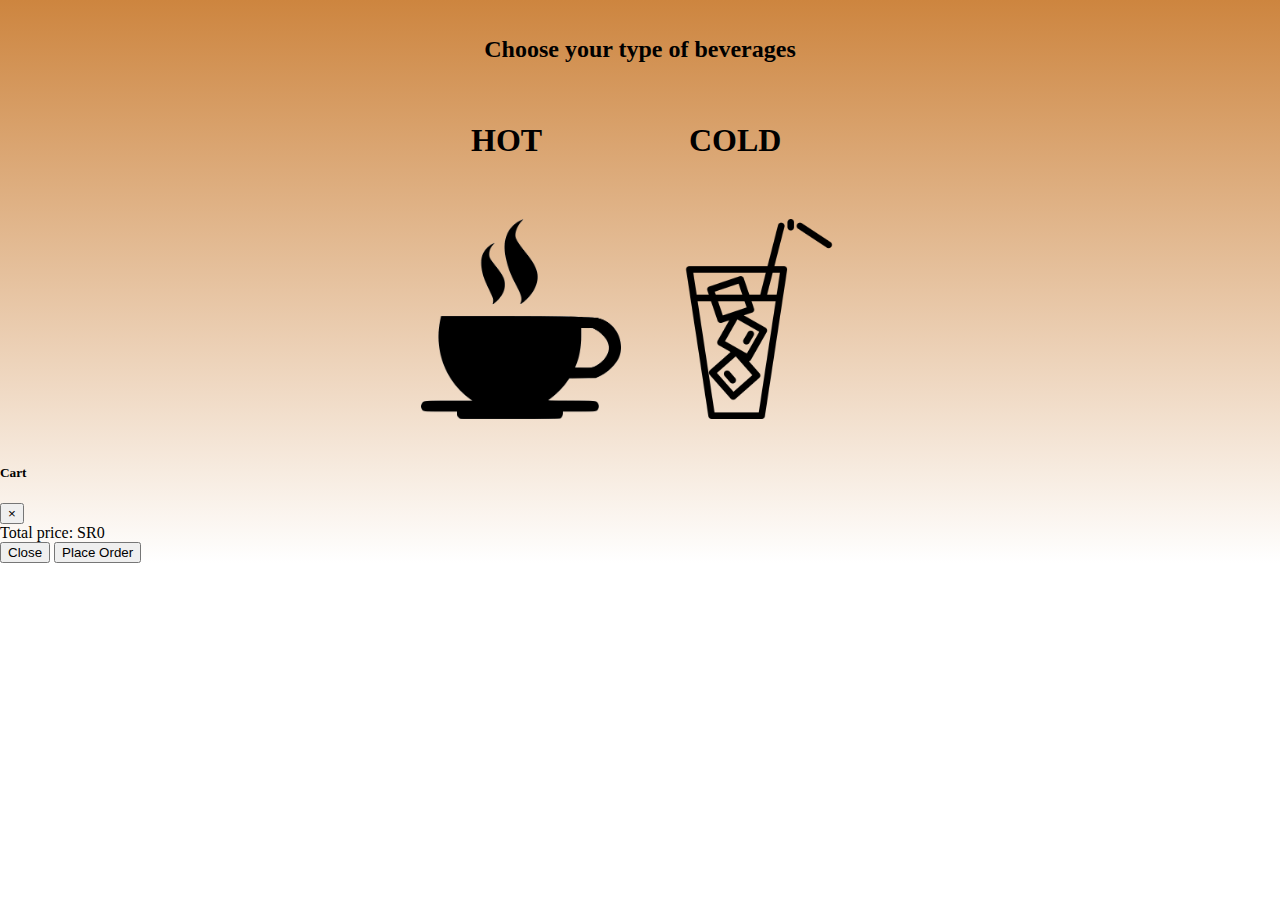
<file: index.html>
﻿<!DOCTYPE html>
<html lang="en" dir="ltr">
  <head>
    <meta charset="utf-8">
    <title>Coffee shop</title>
    <link type="text/css" rel="stylesheet" href="style.css">
      <link rel=stylesheet href="sweetalert/sweetalert.css" >
 <script src="https://code.jquery.com/jquery-3.3.1.js"
    integrity="sha256-2Kok7MbOyxpgUVvAk/HJ2jigOSYS2auK4Pfzbm7uH60="
    crossorigin="anonymous"></script>
        <script src="sweetalert/sweetalert.js"></script>
      <script src="jquery.js"></script>
  </head>
  <body>
    <div id="header"></div>
	
<!--Remaining section-->
<br /><br />
 <h2 style="margin:0 auto;">Choose your type of beverages</h2>
    <div class="form1">
      <br/>
   <table cellpadding="18px" style="margin:0 auto;">
     <tr>

       <td>
        <h1 style="margin-left:50px;">HOT</h1>
       </td>
       <td>
         <h1 style="margin-left:30px;">COLD</h1>
       </td>
       </tr>
     <tr>
      <td>
        <a href="hot.html">
        <img class="hot" border="0" alt="hot drink picture" src="img/hot.png" width="100" height="100">
        </a>
        <td>
         <a href="cold.html"><img class="cold" src="img/cold.png" height="200px"; width="200px;"></a>
          </td>
       </tr>
   </table>
 </div>
      
 <!-- Modal -->
<div class="modal fade" id="cart" tabindex="-1" role="dialog" aria-labelledby="exampleModalLabel" aria-hidden="true">
  <div class="modal-dialog modal-lg" role="document">
    <div class="modal-content">
      <div class="modal-header">
        <h5 class="modal-title" id="exampleModalLabel">Cart</h5>
        <button type="button" class="close" data-dismiss="modal" aria-label="Close">
          <span aria-hidden="true">&times;</span>
        </button>
      </div>
      <div class="modal-body">
        <table class="show-cart table">
          
        </table>
        <div>Total price: SR<span class="total-cart"></span></div>
      </div>
      <div class="modal-footer">
        <button type="button" class="btn btn-secondary" data-dismiss="modal">Close</button>
        <button class="clear-cart btn btn-primary">Place Order</button>
      </div>
    </div>
  </div>
</div>
<!-- partial -->
  <script src='https://cdnjs.cloudflare.com/ajax/libs/jquery/3.1.0/jquery.min.js'></script><script  src="./script.js"></script>
  </body>
</html>
</file>
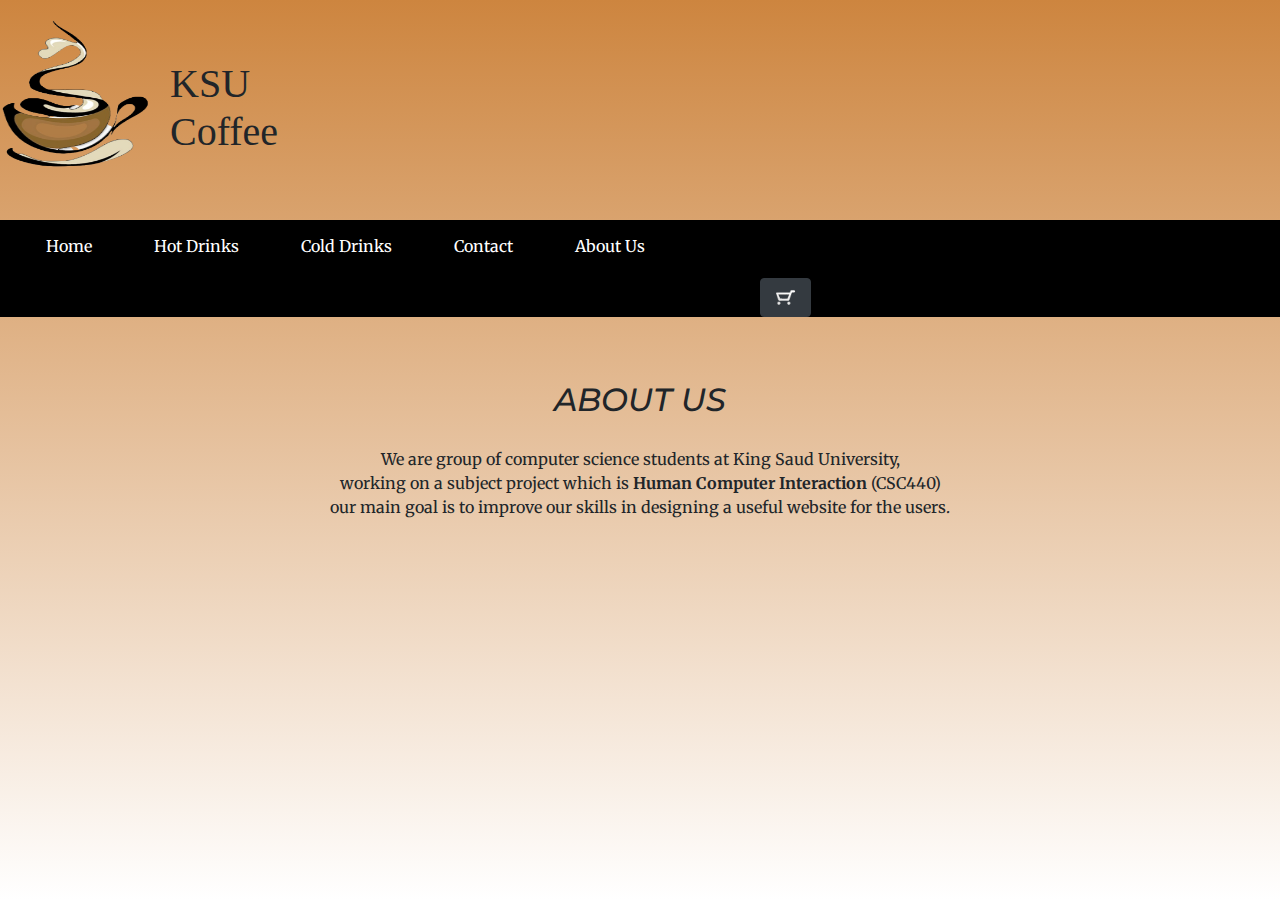
<file: about.html>
<!<!DOCTYPE html>
<html lang="en" dir="ltr">
  <head>
      <meta charset="utf-8">
   <title>About us</title>
      <link type="text/css" rel="stylesheet" href="style.css">
      <link rel=stylesheet href="sweetalert/sweetalert.css" >
   <script src="https://ajax.googleapis.com/ajax/libs/jquery/3.4.1/jquery.min.js"></script>
        <script src="sweetalert/sweetalert.js"></script>
         <script src="jquery.js"></script>
    </head>
    <body>
      <div id="header"></div>
        <!--Remaining section-->
    <br /><br />
     <h2 style="text-align:center"><i>ABOUT US</i></h2>
        <p style="text-align:center; padding-top: 20px;">
          We are group of computer science students at King Saud University,<br/>
          working on a subject project which is <b>Human Computer Interaction</b> (CSC440)<br>
          our main goal is to improve our skills in designing a useful website for the users.
          </p>
		  
		  <!-- Modal -->
<div class="modal fade" id="cart" tabindex="-1" role="dialog" aria-labelledby="exampleModalLabel" aria-hidden="true">
  <div class="modal-dialog modal-lg" role="document">
    <div class="modal-content">
      <div class="modal-header">
        <h5 class="modal-title" id="exampleModalLabel">Cart</h5>
        <button type="button" class="close" data-dismiss="modal" aria-label="Close">
          <span aria-hidden="true">&times;</span>
        </button>
      </div>
      <div class="modal-body">
        <table class="show-cart table">
          
        </table>
        <div>Total price: SR<span class="total-cart"></span></div>
      </div>
      <div class="modal-footer">
        <button type="button" class="btn btn-secondary" data-dismiss="modal">Close</button>
        <button class="clear-cart btn btn-primary">Place Order</button>
      </div>
    </div>
  </div>
</div>
<!-- partial -->
  <script src='https://cdnjs.cloudflare.com/ajax/libs/jquery/3.1.0/jquery.min.js'></script><script  src="./script.js"></script>

      </body>

</html>
</file>
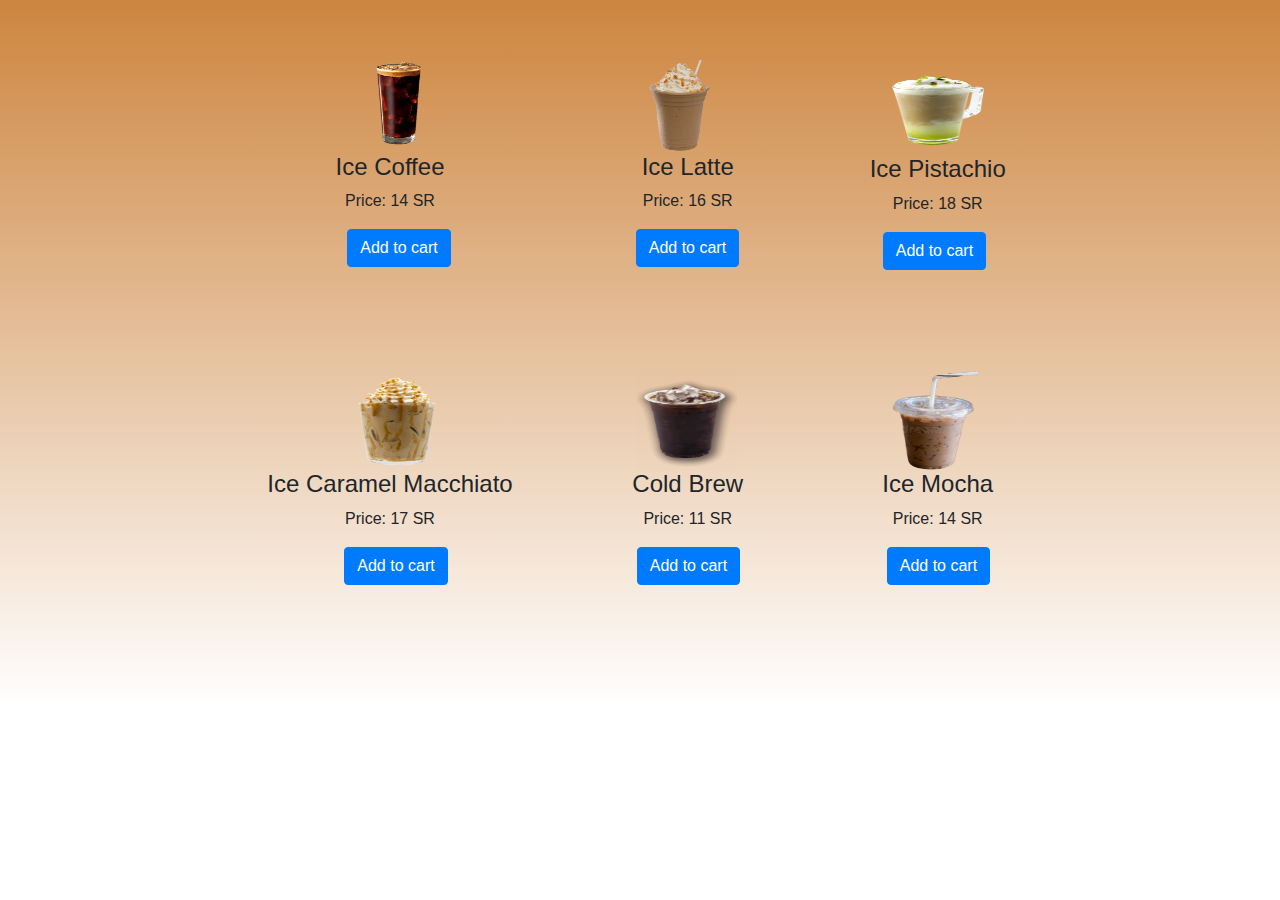
<file: cold.html>
<!DOCTYPE html>
<html lang="en" >
<head>
  <meta charset="UTF-8">
  <title>Shopping cart JS</title>
   <link rel="stylesheet" href="https://stackpath.bootstrapcdn.com/bootstrap/4.4.1/css/bootstrap.min.css" integrity="sha384-Vkoo8x4CGsO3+Hhxv8T/Q5PaXtkKtu6ug5TOeNV6gBiFeWPGFN9MuhOf23Q9Ifjh" crossorigin="anonymous">
   <link type="text/css" rel="stylesheet" href="style.css">
   <link href="https://fonts.googleapis.com/css?family=Merriweather|Montserrat|Sacramento&display=swap" rel="stylesheet">
    <link rel=stylesheet href="sweetalert/sweetalert.css" >
     <script src="https://code.jquery.com/jquery-3.4.1.slim.min.js" integrity="sha384-J6qa4849blE2+poT4WnyKhv5vZF5SrPo0iEjwBvKU7imGFAV0wwj1yYfoRSJoZ+n" crossorigin="anonymous"></script>
<script src="https://cdn.jsdelivr.net/npm/popper.js@1.16.0/dist/umd/popper.min.js" integrity="sha384-Q6E9RHvbIyZFJoft+2mJbHaEWldlvI9IOYy5n3zV9zzTtmI3UksdQRVvoxMfooAo" crossorigin="anonymous"></script>
<script src="https://stackpath.bootstrapcdn.com/bootstrap/4.4.1/js/bootstrap.min.js" integrity="sha384-wfSDF2E50Y2D1uUdj0O3uMBJnjuUD4Ih7YwaYd1iqfktj0Uod8GCExl3Og8ifwB6" crossorigin="anonymous"></script>
    <script src="sweetalert/sweetalert.js"></script>
    <script src="jquery.js"></script>


</head>
<body>
    <div id = "header"></div>
<!-- Main -->

        <table style="margin: auto;" cellpadding="50px">

      <tbody>
        <tr>
          <td><img class="item2" src="img/ice_black_coffee.png" alt="Ice Coffee picture" style="margin-left: 77px; width: 110px;
  height: 100px ;">
         
            <h4 style="text-align: center;">Ice Coffee</h4>
            <p style="text-align: center;">Price: 14 SR</p>
            <a href="#" data-name="IceCoffee" data-price="14" class="add-to-cart btn btn-primary" style="margin-left: 80px">Add to cart</a></td>
          <td>
           
      <img class="item2" src="img/iced_latte.png" alt="Ice latte image">
        <h4 style="text-align: center;">Ice Latte</h4>
        <p style="text-align: center;">Price: 16 SR</p>
        <a href="#" data-name="IceLatte" data-price="16" class="add-to-cart btn btn-primary" style="margin-left: 23px;">Add to cart</a>
      
          <td><img class="item3" src="img/ice_pistachio_coffee.png" alt="ice pistachio image">
    <h4 style="text-align: center; margin-top: 5px;">Ice Pistachio</h4>
    <p style="text-align: center; margin-top: 5px;">Price: 18 SR</p>
    <a href="#" data-name="IcePistachio" data-price="18" class="add-to-cart btn btn-primary" style="margin-left: 20px;">Add to cart</a>
  </td>
        <tr>
          <td> 
              <img class="item2" src="img/iced_caramel_macchiato.png" alt="ice caramel image" style="margin-left: 55px">
    <h4 style="text-align: center;">Ice Caramel Macchiato</h4>
    <p style="text-align: center;">Price: 17 SR</p>
    <a href="#" data-name="IceCaramelMacchiato" data-price="17" class="add-to-cart btn btn-primary" style="margin-left: 77px;">Add to cart</a>
      </td>
          <td>
              <img class="item2" src="img/cold_brew.png" alt="Card image cap" style="width:100px; margin-left: 16%">
    <h4 style="text-align: center;">Cold Brew</h4>
    <p style="text-align: center;">Price: 11 SR</p>
    <a href="#" data-name="ColdBrew" data-price="11" class="add-to-cart btn btn-primary" style="margin-left: 24px;">Add to cart</a></td>
            
          <td> <img class="item2" src="img/iced_mocha.png" alt="Card image cap" style="width: 90px; margin-left: 19%">
              <br>
    <h4 style="text-align: center;">Ice Mocha</h4>
    <p style="text-align: center;" >Price: 14 SR</p>
    <a href="#" data-name="IceMocha" data-price="14" class="add-to-cart btn btn-primary" style="margin-left: 24px;">Add to cart</a></td>
        </tr>
      </tbody>
    </table>

 
    
<br><br><br>
  <!--first row done  -->
  
 <!-- Modal -->
<div class="modal fade" id="cart" tabindex="-1" role="dialog" aria-labelledby="exampleModalLabel" aria-hidden="true">
  <div class="modal-dialog modal-lg" role="document">
    <div class="modal-content">
      <div class="modal-header">
        <h5 class="modal-title" id="exampleModalLabel">Cart</h5>
        <button type="button" class="close" data-dismiss="modal" aria-label="Close">
          <span aria-hidden="true">&times;</span>
        </button>
      </div>
      <div class="modal-body">
        <table class="show-cart table">

        </table>
        <div>Total price: SR<span class="total-cart"></span></div>
      </div>
      <div class="modal-footer">
        <button type="button" class="btn btn-secondary" data-dismiss="modal">Close</button>
        <button class="clear-cart btn btn-primary">Place Order</button>
      </div>
    </div>
  </div>
</div>
<!-- partial -->
  <script src='https://cdnjs.cloudflare.com/ajax/libs/jquery/3.1.0/jquery.min.js'></script><script  src="./script.js"></script>

</body>
</html>
</file>
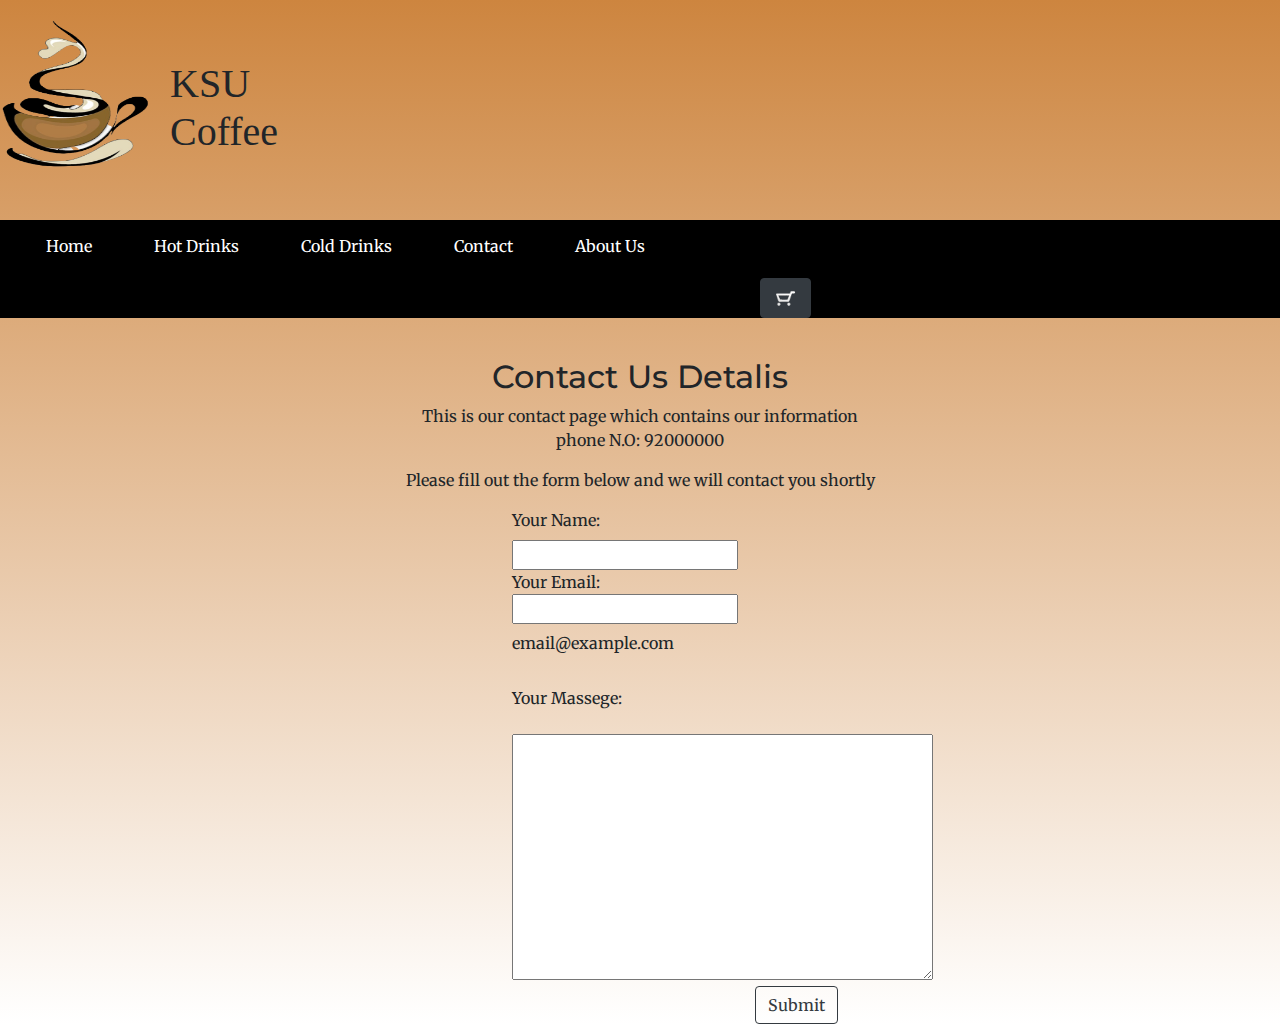
<file: contact.html>
<!DOCTYPE HTML>
<html>
<head>
<meta charset="utf-8">

    <title>Contact Us</title>
	<link type="text/css" rel="stylesheet" href="style.css">
    <link rel=stylesheet href="sweetalert/sweetalert.css" >
    <link rel="stylesheet" href="https://stackpath.bootstrapcdn.com/bootstrap/4.4.1/css/bootstrap.min.css" integrity="sha384-Vkoo8x4CGsO3+Hhxv8T/Q5PaXtkKtu6ug5TOeNV6gBiFeWPGFN9MuhOf23Q9Ifjh" crossorigin="anonymous">
   <link type="text/css" rel="stylesheet" href="style.css">
   <link href="https://fonts.googleapis.com/css?family=Merriweather|Montserrat|Sacramento&display=swap" rel="stylesheet">
    <link rel=stylesheet href="sweetalert/sweetalert.css" >
     <script src="https://code.jquery.com/jquery-3.4.1.slim.min.js" integrity="sha384-J6qa4849blE2+poT4WnyKhv5vZF5SrPo0iEjwBvKU7imGFAV0wwj1yYfoRSJoZ+n" crossorigin="anonymous"></script>
<script src="https://cdn.jsdelivr.net/npm/popper.js@1.16.0/dist/umd/popper.min.js" integrity="sha384-Q6E9RHvbIyZFJoft+2mJbHaEWldlvI9IOYy5n3zV9zzTtmI3UksdQRVvoxMfooAo" crossorigin="anonymous"></script>
<script src="https://stackpath.bootstrapcdn.com/bootstrap/4.4.1/js/bootstrap.min.js" integrity="sha384-wfSDF2E50Y2D1uUdj0O3uMBJnjuUD4Ih7YwaYd1iqfktj0Uod8GCExl3Og8ifwB6" crossorigin="anonymous"></script>
<script src="https://ajax.googleapis.com/ajax/libs/jquery/3.4.1/jquery.min.js"></script>
      <script src="sweetalert/sweetalert.js"></script>
 <script src="jquery.js"></script>
    </head>
<body>

    <div id="header"></div>
    <br>
    <h2 style="text-align: center">Contact Us Detalis</h2>
    <p style="text-align: center">This is our contact page which contains our information<br>
    phone N.O: 92000000<br>
    </p>
    <p style="text-align: center;">Please fill out the form below and we will contact you shortly</p>
<form style="margin:0 40%;" action="mailto:436106625@student.ksu.edu.sa" method="post" enctype="text/plain">
    <label>Your Name:</label>
    <input type="text" name="yourName" value="" maxlength="50"><br>
    <lable>Your Email:</lable>
    <input type="email" name="yourEmail" value="">
            <input type="text" readonly class="form-control-plaintext" id="staticEmail2" value="email@example.com"><br>
    <labe>Your Massege:</labe><br><br>
    <textarea name="yourMessage" rows="10" cols="40" maxlength="500"></textarea><br>
        <input class="btn btn-outline-dark" style="margin-left:95%;" type="submit" name="">

    </form>
    
<!-- Modal -->
<div class="modal fade" id="cart" tabindex="-1" role="dialog" aria-labelledby="exampleModalLabel" aria-hidden="true">
  <div class="modal-dialog modal-lg" role="document">
    <div class="modal-content">
      <div class="modal-header">
        <h5 class="modal-title" id="exampleModalLabel">Cart</h5>
        <button type="button" class="close" data-dismiss="modal" aria-label="Close">
          <span aria-hidden="true">&times;</span>
        </button>
      </div>
      <div class="modal-body">
        <table class="show-cart table">
          
        </table>
        <div>Total price: SR<span class="total-cart"></span></div>
      </div>
      <div class="modal-footer">
        <button type="button" class="btn btn-secondary" data-dismiss="modal">Close</button>
        <button class="clear-cart btn btn-primary">Place Order</button>
      </div>
    </div>
  </div>
</div>
<!-- partial -->
  <script src='https://cdnjs.cloudflare.com/ajax/libs/jquery/3.1.0/jquery.min.js'></script><script  src="./script.js"></script>

</body>
   




</html>
</file>
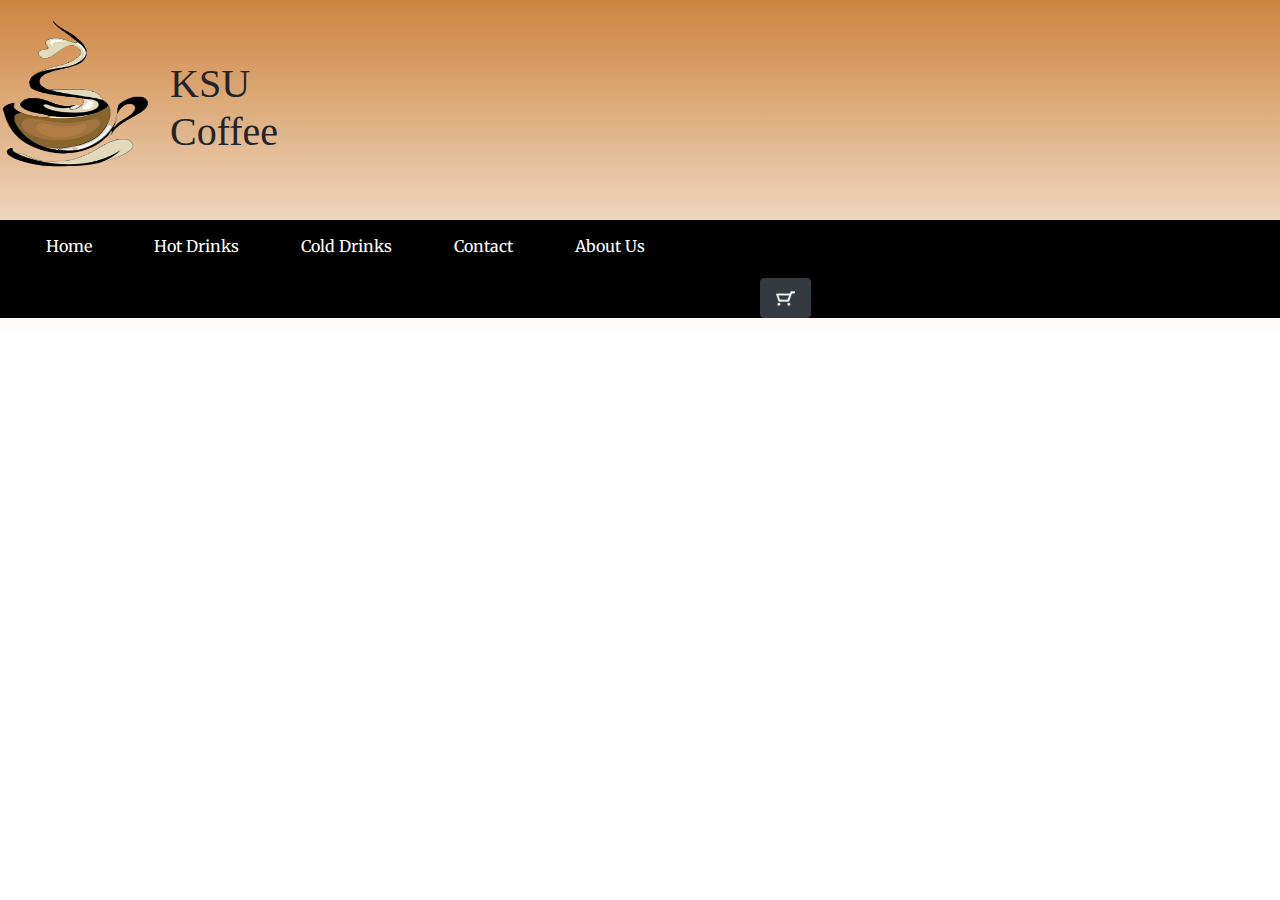
<file: header.html>
<!DOCTYPE html>
<html>
 <head>
   <meta charset="utf-8">
     <link rel="stylesheet" href="https://stackpath.bootstrapcdn.com/bootstrap/4.4.1/css/bootstrap.min.css" integrity="sha384-Vkoo8x4CGsO3+Hhxv8T/Q5PaXtkKtu6ug5TOeNV6gBiFeWPGFN9MuhOf23Q9Ifjh" crossorigin="anonymous">
   <link type="text/css" rel="stylesheet" href="style1.css">
   <link href="https://fonts.googleapis.com/css?family=Merriweather|Montserrat|Sacramento&display=swap" rel="stylesheet">
     <script src="https://code.jquery.com/jquery-3.4.1.slim.min.js" integrity="sha384-J6qa4849blE2+poT4WnyKhv5vZF5SrPo0iEjwBvKU7imGFAV0wwj1yYfoRSJoZ+n" crossorigin="anonymous"></script>
<script src="https://cdn.jsdelivr.net/npm/popper.js@1.16.0/dist/umd/popper.min.js" integrity="sha384-Q6E9RHvbIyZFJoft+2mJbHaEWldlvI9IOYy5n3zV9zzTtmI3UksdQRVvoxMfooAo" crossorigin="anonymous"></script>
<script src="https://stackpath.bootstrapcdn.com/bootstrap/4.4.1/js/bootstrap.min.js" integrity="sha384-wfSDF2E50Y2D1uUdj0O3uMBJnjuUD4Ih7YwaYd1iqfktj0Uod8GCExl3Og8ifwB6" crossorigin="anonymous"></script>
   </head>
   <body>
    <div class="top">
      <img class="logo" src="img/logo.png"/>
      <div class="container">
      <h1 style="padding-top:40px;font-family:'verdina', cursive;">
        KSU Coffee
      </h1>
        </div>
      <ul class="toolbar">
     <li><a href="index.html">Home</a></li>
     <li><a href="hot.html">Hot Drinks</a></li>
     <li><a href="cold.html">Cold Drinks</a></li>
     <li><a href="contact.html">Contact</a></li>
     <li><a href="about.html">About Us</a></li>
          <button type="button" class="btn btn-dark" data-toggle="modal" data-target="#cart" style="margin-top: 6px;
          margin-left:760px;"><img src="img/cart.png" width="25px"> <span class="total-count"></span></button>

   </ul>
      </div>
     </body>
</html>
</file>
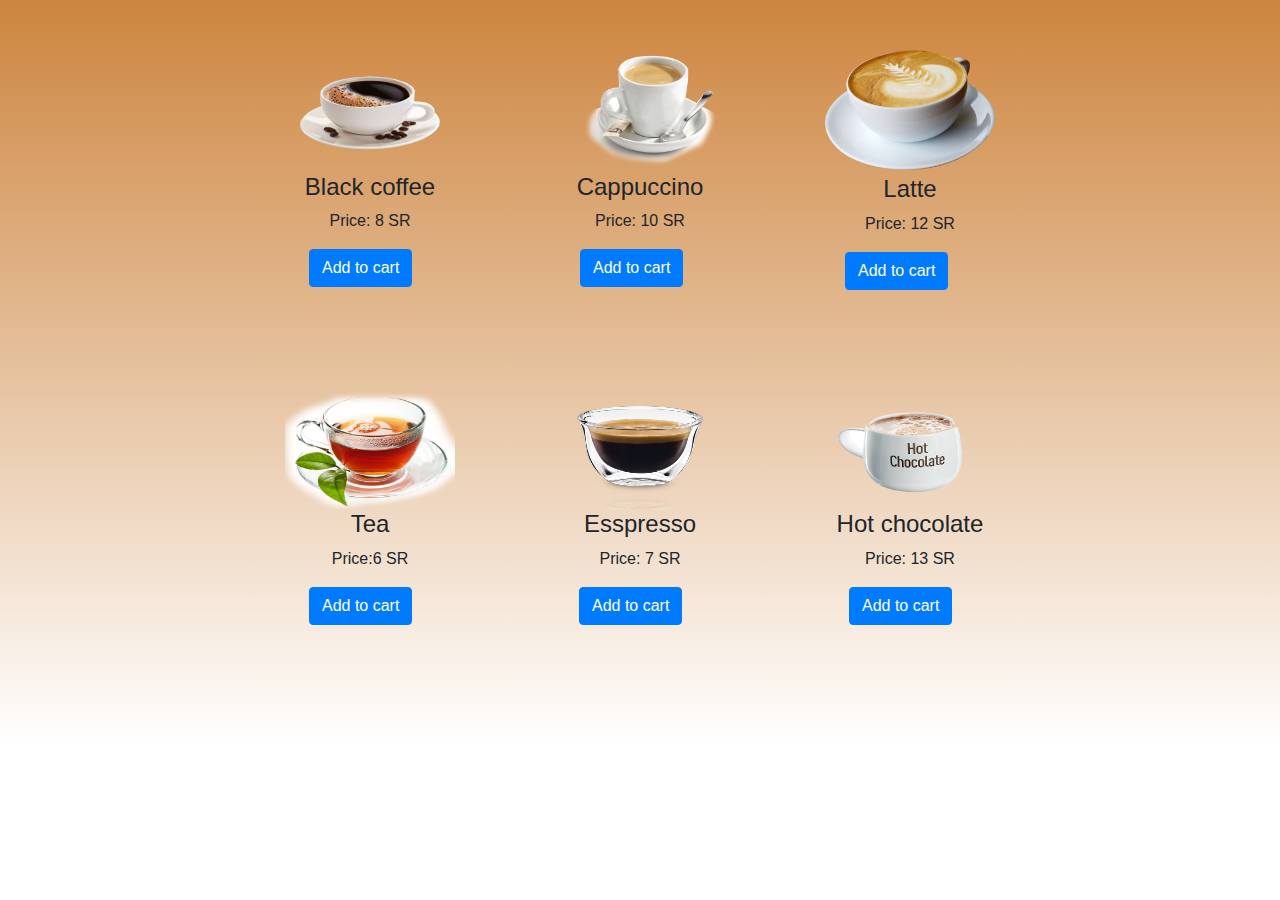
<file: hot.html>
<!DOCTYPE html>
<html lang="en" >
<head>
  <meta charset="UTF-8">
  <title>Shopping cart JS</title>
   <link rel="stylesheet" href="https://stackpath.bootstrapcdn.com/bootstrap/4.4.1/css/bootstrap.min.css" integrity="sha384-Vkoo8x4CGsO3+Hhxv8T/Q5PaXtkKtu6ug5TOeNV6gBiFeWPGFN9MuhOf23Q9Ifjh" crossorigin="anonymous">
   <link type="text/css" rel="stylesheet" href="style.css">
   <link href="https://fonts.googleapis.com/css?family=Merriweather|Montserrat|Sacramento&display=swap" rel="stylesheet">
    <link rel=stylesheet href="sweetalert/sweetalert.css" >
     <script src="https://code.jquery.com/jquery-3.4.1.slim.min.js" integrity="sha384-J6qa4849blE2+poT4WnyKhv5vZF5SrPo0iEjwBvKU7imGFAV0wwj1yYfoRSJoZ+n" crossorigin="anonymous"></script>
<script src="https://cdn.jsdelivr.net/npm/popper.js@1.16.0/dist/umd/popper.min.js" integrity="sha384-Q6E9RHvbIyZFJoft+2mJbHaEWldlvI9IOYy5n3zV9zzTtmI3UksdQRVvoxMfooAo" crossorigin="anonymous"></script>
<script src="https://stackpath.bootstrapcdn.com/bootstrap/4.4.1/js/bootstrap.min.js" integrity="sha384-wfSDF2E50Y2D1uUdj0O3uMBJnjuUD4Ih7YwaYd1iqfktj0Uod8GCExl3Og8ifwB6" crossorigin="anonymous"></script>
    <script src="sweetalert/sweetalert.js"></script>
    <script src="jquery.js"></script>


</head>
<body>
    <div id = "header"></div>


<!-- Main -->

        <table class="" style="margin: auto;" cellpadding="50px">

      <tbody>
        <tr>
          <td><img class="item1 add-to-cart" src="img/coffee.png" alt="coffee image">
         
            <h4 style="text-align: center;">Black coffee</h4>
            <p style="text-align: center;">Price: 8 SR</p>
            <a href="#" data-name="BlackCoffee" data-price="8" class="add-to-cart btn btn-primary" style="margin-left: 24px;">Add to cart</a></td>
          <td>
           
      <img class="item1" src="img/cappuccino.png" alt="Cappuccino image">
        <h4 style="text-align: center;">Cappuccino</h4>
        <p style="text-align: center;">Price: 10 SR</p>
        <a href="#" data-name="Cappuccino" data-price="10" class="add-to-cart btn btn-primary" style="margin-left: 25px;">Add to cart</a>
      
          <td><img class="item1" src="img/latte.png" alt="latte image">
    <h4 style="text-align: center; margin-top: 5px;">Latte</h4>
    <p style="text-align: center; margin-top: 5px;">Price: 12 SR</p>
    <a href="#" data-name="Latte" data-price="12" class="add-to-cart btn btn-primary" style="margin-left: 20px;">Add to cart</a>
  </td>
        <tr>
          <td> 
              <img class="item1" src="img/tea.png" alt="Tea image">
    <h4 style="text-align: center;">Tea</h4>
    <p style="text-align: center;">Price:6 SR</p>
    <a href="#" data-name="Tea" data-price="6" class="add-to-cart btn btn-primary" style="margin-left: 24px;">Add to cart</a>
      </td>
          <td>
              <img class="item1" src="img/Esspresso.png" alt="Esspresso image">
    <h4 style="text-align: center;">Esspresso</h4>
    <p style="text-align: center;">Price: 7 SR</p>
    <a href="#" data-name="Esspresso" data-price="7" class="add-to-cart btn btn-primary" style="margin-left: 24px;">Add to cart</a></td>
            
          <td> <img class="item1" src="img/chocolate.png" alt="Hot chocolate image">
    <h4 style="text-align: center;">Hot chocolate</h4>
    <p style="text-align: center;" >Price: 13 SR</p>
    <a href="#" data-name="HotChocolate" data-price="13" class="add-to-cart btn btn-primary" style="margin-left: 24px;">Add to cart</a></td>
        </tr>
      </tbody>
    </table>

    
<br><br><br>
  <!--first row done  -->

 <!-- Modal -->
<div class="modal fade" id="cart" tabindex="-1" role="dialog" aria-labelledby="exampleModalLabel" aria-hidden="true">
  <div class="modal-dialog modal-lg" role="document">
    <div class="modal-content">
      <div class="modal-header">
        <h5 class="modal-title" id="exampleModalLabel">Cart</h5>
        <button type="button" class="close" data-dismiss="modal" aria-label="Close">
          <span aria-hidden="true">&times;</span>
        </button>
      </div>
      <div class="modal-body">
        <table class="show-cart table">

        </table>
        <div>Total price: SR<span class="total-cart"></span></div>
      </div>
      <div class="modal-footer">
        <button type="button" class="btn btn-secondary" data-dismiss="modal">Close</button>
        <button class="clear-cart btn btn-primary">Place Order</button>
      </div>
    </div>
  </div>
</div>
<!-- partial -->
  <script src='https://cdnjs.cloudflare.com/ajax/libs/jquery/3.1.0/jquery.min.js'></script><script  src="./script.js"></script>

</body>
</html>
</file>
<file: style.css>
body{
  margin: 0;
  background-image: linear-gradient(to bottom,Peru,white);
  background-repeat: no-repeat;
}
ul {
  list-style-type: none;
  margin: 0;
  padding: 0;
  overflow: hidden;
  background-color: #333;

}
li {
  float: left;
}
li a {
  display: block;
  color: white;
  text-align: center;
  padding: 14px 16px;
  text-decoration: none;
}
li a:hover {
  background-color: #111;
}
.hot{
  width:200px;
  height:200px;
  transition: transform .2s;
  margin: 0 auto;
}
.hot:hover{
  transform: scale(1.2);
}
.cold{

  transition: transform .2s;
}
.cold:hover{
  transform: scale(1.2);
}

hr{
  width: 350px;
  border-style: inset;
  border-width: medium;
}

h2{
  text-align: center;
}
h3{
  text-align: center;
}
.pages{
  background-color: inherit;
  font-family: serif;
  text-align: center;
  text-shadow: 1pt 2pt 2pt ;
}
.item1{
  width: 170px;
  height: 120px ;
}
.item1:hover{
  transform: scale(1.2);
}
.item2{
  width: 150px;
  height: 100px ;
}
.item2:hover{
  transform: scale(1.2);
}
.item3{
    width:150px;
    height: 100px;
}
.item3:hover{
    transform: scale(1.2);
}
</file>
<file: sweetalert/sweetalert.css>
@keyframes showSweetAlert {
  0% {
    transform: scale(0.7);
  }
  45% {
    transform: scale(1.05);
  }
  80% {
    transform: scale(0.95);
  }
  100% {
    transform: scale(1);
  }
}
@keyframes hideSweetAlert {
  0% {
    transform: scale(1);
  }
  100% {
    transform: scale(0.5);
  }
}
@keyframes slideFromTop {
  0% {
    top: 0%;
  }
  100% {
    top: 50%;
  }
}
@keyframes slideToTop {
  0% {
    top: 50%;
  }
  100% {
    top: 0%;
  }
}
@keyframes slideFromBottom {
  0% {
    top: 70%;
  }
  100% {
    top: 50%;
  }
}
@keyframes slideToBottom {
  0% {
    top: 50%;
  }
  100% {
    top: 70%;
  }
}
.showSweetAlert {
  animation: showSweetAlert 0.3s;
}
.showSweetAlert[data-animation=none] {
  animation: none;
}
.showSweetAlert[data-animation=slide-from-top] {
  animation: slideFromTop 0.3s;
}
.showSweetAlert[data-animation=slide-from-bottom] {
  animation: slideFromBottom 0.3s;
}
.hideSweetAlert {
  animation: hideSweetAlert 0.3s;
}
.hideSweetAlert[data-animation=none] {
  animation: none;
}
.hideSweetAlert[data-animation=slide-from-top] {
  animation: slideToTop 0.3s;
}
.hideSweetAlert[data-animation=slide-from-bottom] {
  animation: slideToBottom 0.3s;
}
@keyframes animateSuccessTip {
  0% {
    width: 0;
    left: 1px;
    top: 19px;
  }
  54% {
    width: 0;
    left: 1px;
    top: 19px;
  }
  70% {
    width: 50px;
    left: -8px;
    top: 37px;
  }
  84% {
    width: 17px;
    left: 21px;
    top: 48px;
  }
  100% {
    width: 25px;
    left: 14px;
    top: 45px;
  }
}
@keyframes animateSuccessLong {
  0% {
    width: 0;
    right: 46px;
    top: 54px;
  }
  65% {
    width: 0;
    right: 46px;
    top: 54px;
  }
  84% {
    width: 55px;
    right: 0px;
    top: 35px;
  }
  100% {
    width: 47px;
    right: 8px;
    top: 38px;
  }
}
@keyframes rotatePlaceholder {
  0% {
    transform: rotate(-45deg);
  }
  5% {
    transform: rotate(-45deg);
  }
  12% {
    transform: rotate(-405deg);
  }
  100% {
    transform: rotate(-405deg);
  }
}
.animateSuccessTip {
  animation: animateSuccessTip 0.75s;
}
.animateSuccessLong {
  animation: animateSuccessLong 0.75s;
}
.sa-icon.sa-success.animate::after {
  animation: rotatePlaceholder 4.25s ease-in;
}
@keyframes animateErrorIcon {
  0% {
    transform: rotateX(100deg);
    opacity: 0;
  }
  100% {
    transform: rotateX(0deg);
    opacity: 1;
  }
}
.animateErrorIcon {
  animation: animateErrorIcon 0.5s;
}
@keyframes animateXMark {
  0% {
    transform: scale(0.4);
    margin-top: 26px;
    opacity: 0;
  }
  50% {
    transform: scale(0.4);
    margin-top: 26px;
    opacity: 0;
  }
  80% {
    transform: scale(1.15);
    margin-top: -6px;
  }
  100% {
    transform: scale(1);
    margin-top: 0;
    opacity: 1;
  }
}
.animateXMark {
  animation: animateXMark 0.5s;
}
@keyframes pulseWarning {
  0% {
    border-color: #F8D486;
  }
  100% {
    border-color: #F8BB86;
  }
}
.pulseWarning {
  animation: pulseWarning 0.75s infinite alternate;
}
@keyframes pulseWarningIns {
  0% {
    background-color: #F8D486;
  }
  100% {
    background-color: #F8BB86;
  }
}
.pulseWarningIns {
  animation: pulseWarningIns 0.75s infinite alternate;
}
@keyframes rotate-loading {
  0% {
    transform: rotate(0deg);
  }
  100% {
    transform: rotate(360deg);
  }
}
body.stop-scrolling {
  height: 100%;
  overflow: hidden;
}
.sweet-overlay {
  background-color: rgba(0, 0, 0, 0.4);
  position: fixed;
  left: 0;
  right: 0;
  top: 0;
  bottom: 0;
  display: none;
  z-index: 1040;
}
.sweet-alert {
  background-color: #ffffff;
  width: 478px;
  padding: 17px;
  border-radius: 5px;
  text-align: center;
  position: fixed;
  left: 50%;
  top: 50%;
  margin-left: -256px;
  margin-top: -200px;
  overflow: hidden;
  display: none;
  z-index: 2000;
}
@media all and (max-width: 767px) {
  .sweet-alert {
    width: auto;
    margin-left: 0;
    margin-right: 0;
    left: 15px;
    right: 15px;
  }
}
.sweet-alert .form-group {
  display: none;
}
.sweet-alert .form-group .sa-input-error {
  display: none;
}
.sweet-alert.show-input .form-group {
  display: block;
}
.sweet-alert .sa-confirm-button-container {
  display: inline-block;
  position: relative;
}
.sweet-alert .la-ball-fall {
  position: absolute;
  left: 50%;
  top: 50%;
  margin-left: -27px;
  margin-top: -9px;
  opacity: 0;
  visibility: hidden;
}
.sweet-alert button[disabled] {
  opacity: .6;
  cursor: default;
}
.sweet-alert button.confirm[disabled] {
  color: transparent;
}
.sweet-alert button.confirm[disabled] ~ .la-ball-fall {
  opacity: 1;
  visibility: visible;
  transition-delay: 0s;
}
.sweet-alert .sa-icon {
  width: 80px;
  height: 80px;
  border: 4px solid gray;
  border-radius: 50%;
  margin: 20px auto;
  position: relative;
  box-sizing: content-box;
}
.sweet-alert .sa-icon.sa-error {
  border-color: #d43f3a;
}
.sweet-alert .sa-icon.sa-error .sa-x-mark {
  position: relative;
  display: block;
}
.sweet-alert .sa-icon.sa-error .sa-line {
  position: absolute;
  height: 5px;
  width: 47px;
  background-color: #d9534f;
  display: block;
  top: 37px;
  border-radius: 2px;
}
.sweet-alert .sa-icon.sa-error .sa-line.sa-left {
  transform: rotate(45deg);
  left: 17px;
}
.sweet-alert .sa-icon.sa-error .sa-line.sa-right {
  transform: rotate(-45deg);
  right: 16px;
}
.sweet-alert .sa-icon.sa-warning {
  border-color: #eea236;
}
.sweet-alert .sa-icon.sa-warning .sa-body {
  position: absolute;
  width: 5px;
  height: 47px;
  left: 50%;
  top: 10px;
  border-radius: 2px;
  margin-left: -2px;
  background-color: #f0ad4e;
}
.sweet-alert .sa-icon.sa-warning .sa-dot {
  position: absolute;
  width: 7px;
  height: 7px;
  border-radius: 50%;
  margin-left: -3px;
  left: 50%;
  bottom: 10px;
  background-color: #f0ad4e;
}
.sweet-alert .sa-icon.sa-info {
  border-color: #46b8da;
}
.sweet-alert .sa-icon.sa-info::before {
  content: "";
  position: absolute;
  width: 5px;
  height: 29px;
  left: 50%;
  bottom: 17px;
  border-radius: 2px;
  margin-left: -2px;
  background-color: #5bc0de;
}
.sweet-alert .sa-icon.sa-info::after {
  content: "";
  position: absolute;
  width: 7px;
  height: 7px;
  border-radius: 50%;
  margin-left: -3px;
  top: 19px;
  background-color: #5bc0de;
}
.sweet-alert .sa-icon.sa-success {
  border-color: #4cae4c;
}
.sweet-alert .sa-icon.sa-success::before,
.sweet-alert .sa-icon.sa-success::after {
  content: '';
  border-radius: 50%;
  position: absolute;
  width: 60px;
  height: 120px;
  background: #ffffff;
  transform: rotate(45deg);
}
.sweet-alert .sa-icon.sa-success::before {
  border-radius: 120px 0 0 120px;
  top: -7px;
  left: -33px;
  transform: rotate(-45deg);
  transform-origin: 60px 60px;
}
.sweet-alert .sa-icon.sa-success::after {
  border-radius: 0 120px 120px 0;
  top: -11px;
  left: 30px;
  transform: rotate(-45deg);
  transform-origin: 0px 60px;
}
.sweet-alert .sa-icon.sa-success .sa-placeholder {
  width: 80px;
  height: 80px;
  border: 4px solid rgba(92, 184, 92, 0.2);
  border-radius: 50%;
  box-sizing: content-box;
  position: absolute;
  left: -4px;
  top: -4px;
  z-index: 2;
}
.sweet-alert .sa-icon.sa-success .sa-fix {
  width: 5px;
  height: 90px;
  background-color: #ffffff;
  position: absolute;
  left: 28px;
  top: 8px;
  z-index: 1;
  transform: rotate(-45deg);
}
.sweet-alert .sa-icon.sa-success .sa-line {
  height: 5px;
  background-color: #5cb85c;
  display: block;
  border-radius: 2px;
  position: absolute;
  z-index: 2;
}
.sweet-alert .sa-icon.sa-success .sa-line.sa-tip {
  width: 25px;
  left: 14px;
  top: 46px;
  transform: rotate(45deg);
}
.sweet-alert .sa-icon.sa-success .sa-line.sa-long {
  width: 47px;
  right: 8px;
  top: 38px;
  transform: rotate(-45deg);
}
.sweet-alert .sa-icon.sa-custom {
  background-size: contain;
  border-radius: 0;
  border: none;
  background-position: center center;
  background-repeat: no-repeat;
}
.sweet-alert .btn-default:focus {
  border-color: #cccccc;
  outline: 0;
  -webkit-box-shadow: inset 0 1px 1px rgba(0,0,0,.075), 0 0 8px rgba(204, 204, 204, 0.6);
  box-shadow: inset 0 1px 1px rgba(0,0,0,.075), 0 0 8px rgba(204, 204, 204, 0.6);
}
.sweet-alert .btn-success:focus {
  border-color: #4cae4c;
  outline: 0;
  -webkit-box-shadow: inset 0 1px 1px rgba(0,0,0,.075), 0 0 8px rgba(76, 174, 76, 0.6);
  box-shadow: inset 0 1px 1px rgba(0,0,0,.075), 0 0 8px rgba(76, 174, 76, 0.6);
}
.sweet-alert .btn-info:focus {
  border-color: #46b8da;
  outline: 0;
  -webkit-box-shadow: inset 0 1px 1px rgba(0,0,0,.075), 0 0 8px rgba(70, 184, 218, 0.6);
  box-shadow: inset 0 1px 1px rgba(0,0,0,.075), 0 0 8px rgba(70, 184, 218, 0.6);
}
.sweet-alert .btn-danger:focus {
  border-color: #d43f3a;
  outline: 0;
  -webkit-box-shadow: inset 0 1px 1px rgba(0,0,0,.075), 0 0 8px rgba(212, 63, 58, 0.6);
  box-shadow: inset 0 1px 1px rgba(0,0,0,.075), 0 0 8px rgba(212, 63, 58, 0.6);
}
.sweet-alert .btn-warning:focus {
  border-color: #eea236;
  outline: 0;
  -webkit-box-shadow: inset 0 1px 1px rgba(0,0,0,.075), 0 0 8px rgba(238, 162, 54, 0.6);
  box-shadow: inset 0 1px 1px rgba(0,0,0,.075), 0 0 8px rgba(238, 162, 54, 0.6);
}
.sweet-alert button::-moz-focus-inner {
  border: 0;
}
/*!
 * Load Awesome v1.1.0 (http://github.danielcardoso.net/load-awesome/)
 * Copyright 2015 Daniel Cardoso <@DanielCardoso>
 * Licensed under MIT
 */
.la-ball-fall,
.la-ball-fall > div {
  position: relative;
  -webkit-box-sizing: border-box;
  -moz-box-sizing: border-box;
  box-sizing: border-box;
}
.la-ball-fall {
  display: block;
  font-size: 0;
  color: #fff;
}
.la-ball-fall.la-dark {
  color: #333;
}
.la-ball-fall > div {
  display: inline-block;
  float: none;
  background-color: currentColor;
  border: 0 solid currentColor;
}
.la-ball-fall {
  width: 54px;
  height: 18px;
}
.la-ball-fall > div {
  width: 10px;
  height: 10px;
  margin: 4px;
  border-radius: 100%;
  opacity: 0;
  -webkit-animation: ball-fall 1s ease-in-out infinite;
  -moz-animation: ball-fall 1s ease-in-out infinite;
  -o-animation: ball-fall 1s ease-in-out infinite;
  animation: ball-fall 1s ease-in-out infinite;
}
.la-ball-fall > div:nth-child(1) {
  -webkit-animation-delay: -200ms;
  -moz-animation-delay: -200ms;
  -o-animation-delay: -200ms;
  animation-delay: -200ms;
}
.la-ball-fall > div:nth-child(2) {
  -webkit-animation-delay: -100ms;
  -moz-animation-delay: -100ms;
  -o-animation-delay: -100ms;
  animation-delay: -100ms;
}
.la-ball-fall > div:nth-child(3) {
  -webkit-animation-delay: 0ms;
  -moz-animation-delay: 0ms;
  -o-animation-delay: 0ms;
  animation-delay: 0ms;
}
.la-ball-fall.la-sm {
  width: 26px;
  height: 8px;
}
.la-ball-fall.la-sm > div {
  width: 4px;
  height: 4px;
  margin: 2px;
}
.la-ball-fall.la-2x {
  width: 108px;
  height: 36px;
}
.la-ball-fall.la-2x > div {
  width: 20px;
  height: 20px;
  margin: 8px;
}
.la-ball-fall.la-3x {
  width: 162px;
  height: 54px;
}
.la-ball-fall.la-3x > div {
  width: 30px;
  height: 30px;
  margin: 12px;
}
/*
 * Animation
 */
@-webkit-keyframes ball-fall {
  0% {
    opacity: 0;
    -webkit-transform: translateY(-145%);
    transform: translateY(-145%);
  }
  10% {
    opacity: .5;
  }
  20% {
    opacity: 1;
    -webkit-transform: translateY(0);
    transform: translateY(0);
  }
  80% {
    opacity: 1;
    -webkit-transform: translateY(0);
    transform: translateY(0);
  }
  90% {
    opacity: .5;
  }
  100% {
    opacity: 0;
    -webkit-transform: translateY(145%);
    transform: translateY(145%);
  }
}
@-moz-keyframes ball-fall {
  0% {
    opacity: 0;
    -moz-transform: translateY(-145%);
    transform: translateY(-145%);
  }
  10% {
    opacity: .5;
  }
  20% {
    opacity: 1;
    -moz-transform: translateY(0);
    transform: translateY(0);
  }
  80% {
    opacity: 1;
    -moz-transform: translateY(0);
    transform: translateY(0);
  }
  90% {
    opacity: .5;
  }
  100% {
    opacity: 0;
    -moz-transform: translateY(145%);
    transform: translateY(145%);
  }
}
@-o-keyframes ball-fall {
  0% {
    opacity: 0;
    -o-transform: translateY(-145%);
    transform: translateY(-145%);
  }
  10% {
    opacity: .5;
  }
  20% {
    opacity: 1;
    -o-transform: translateY(0);
    transform: translateY(0);
  }
  80% {
    opacity: 1;
    -o-transform: translateY(0);
    transform: translateY(0);
  }
  90% {
    opacity: .5;
  }
  100% {
    opacity: 0;
    -o-transform: translateY(145%);
    transform: translateY(145%);
  }
}
@keyframes ball-fall {
  0% {
    opacity: 0;
    -webkit-transform: translateY(-145%);
    -moz-transform: translateY(-145%);
    -o-transform: translateY(-145%);
    transform: translateY(-145%);
  }
  10% {
    opacity: .5;
  }
  20% {
    opacity: 1;
    -webkit-transform: translateY(0);
    -moz-transform: translateY(0);
    -o-transform: translateY(0);
    transform: translateY(0);
  }
  80% {
    opacity: 1;
    -webkit-transform: translateY(0);
    -moz-transform: translateY(0);
    -o-transform: translateY(0);
    transform: translateY(0);
  }
  90% {
    opacity: .5;
  }
  100% {
    opacity: 0;
    -webkit-transform: translateY(145%);
    -moz-transform: translateY(145%);
    -o-transform: translateY(145%);
    transform: translateY(145%);
  }
}
</file>
<file: style1.css>
body{
  margin: 0;
  background-image: linear-gradient(to bottom,Peru,white);
  background-repeat: no-repeat;
  font-family: 'Merriweather', serif;
}
.container{
  width: 160px;
  height: 150px;
  position: relative;
  margin-top: 20px;
  margin-left: 155px;
  text-align:left;

}
.toolbar {
  list-style-type: none;
  margin-top:50px;
  padding:0;
  overflow: hidden;
  background-color: #000;

}
.logo{
  width: 150px;
  height: 150px;
  position: absolute;
}
li {
  float: left;
  padding-left:30px;
}
li a {
  display: block;
  color: white;
  text-align: center;
  padding: 14px 16px;
  text-decoration: none;
}
h2{
  font-family: 'Montserrat', sans-serif;
}
</file>
